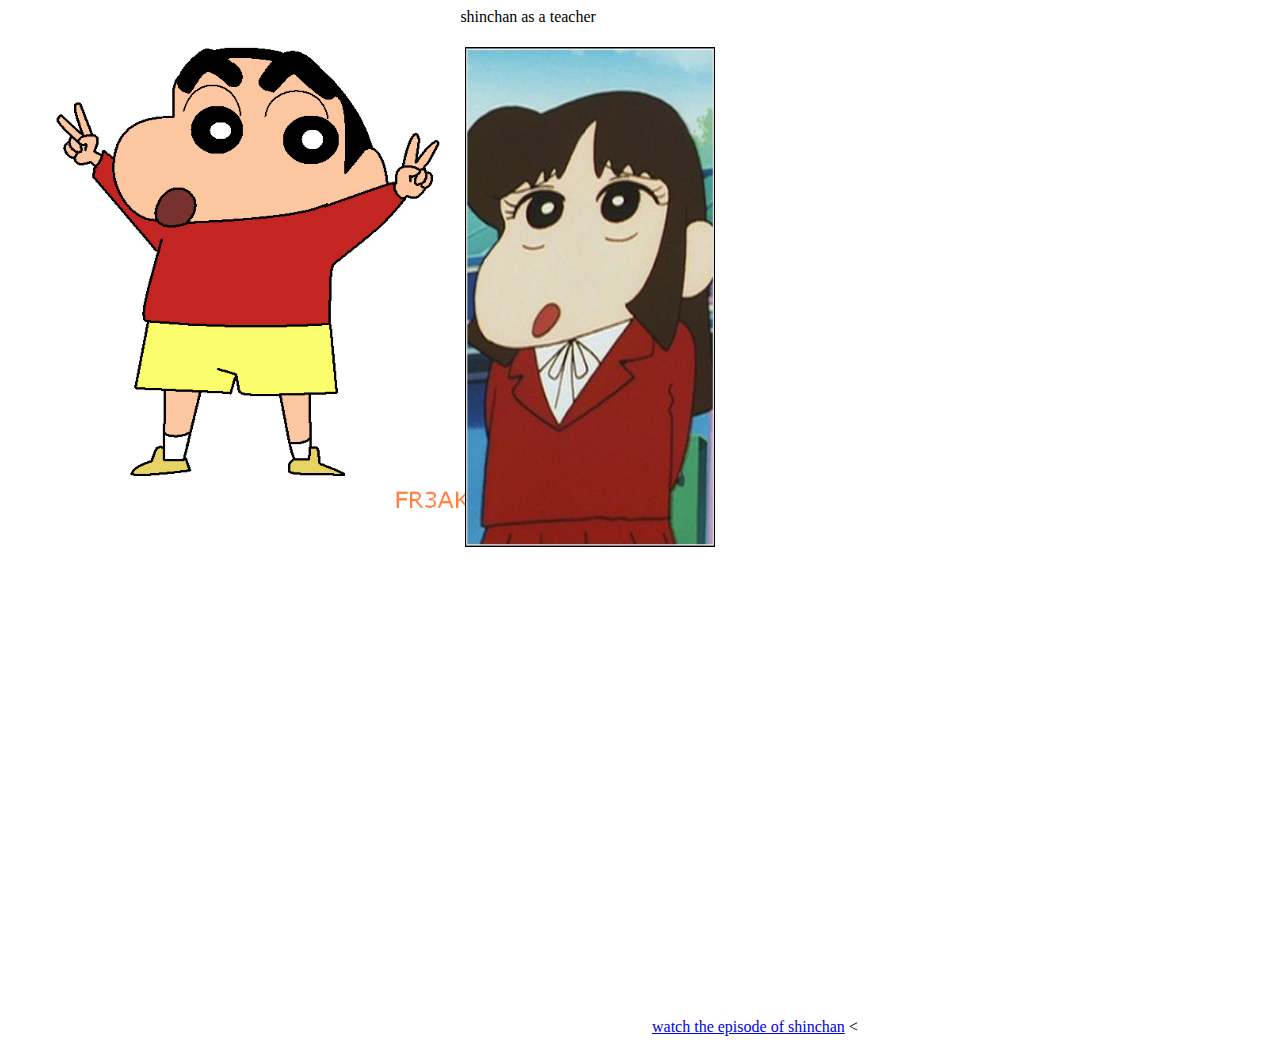
<file: index.html>
<html>
    <head>
        <title>shinchan</title>
    <style>
    {
        box-sizing:left;
    }
    .column{
        float: left;
        width: 35%;
        padding: 5px;   
    }
    .row::after{
        content: "img/ichan";
        clear: both;
        display: table;
    }
    </style>
    </head>
    <body>
        <div clss="row">
            <div class="column">
        <img src="img/shinchan.png" alt="shinchan pyara" style="height: 500px;width: 500px;">
        </div>
        <p>shinchan as a teacher</p>
        <div class="column">
        <img src="img/ichan.jpg" alt="I chan" style="height:500px;width:250px;">
        </div>
        </div>
        <iframe width="640" height="480" src="https://www.youtube.com/embed/RI-iMcPcUrw" frameborder="0" allow="autoplay; encrypted-media" allowfullscreen></iframe>
        <a href="https://www.youtube.com/watch?v=RI-iMcPcUrw">watch the episode of shinchan</a>
        <
    </body>
</html>
</file>
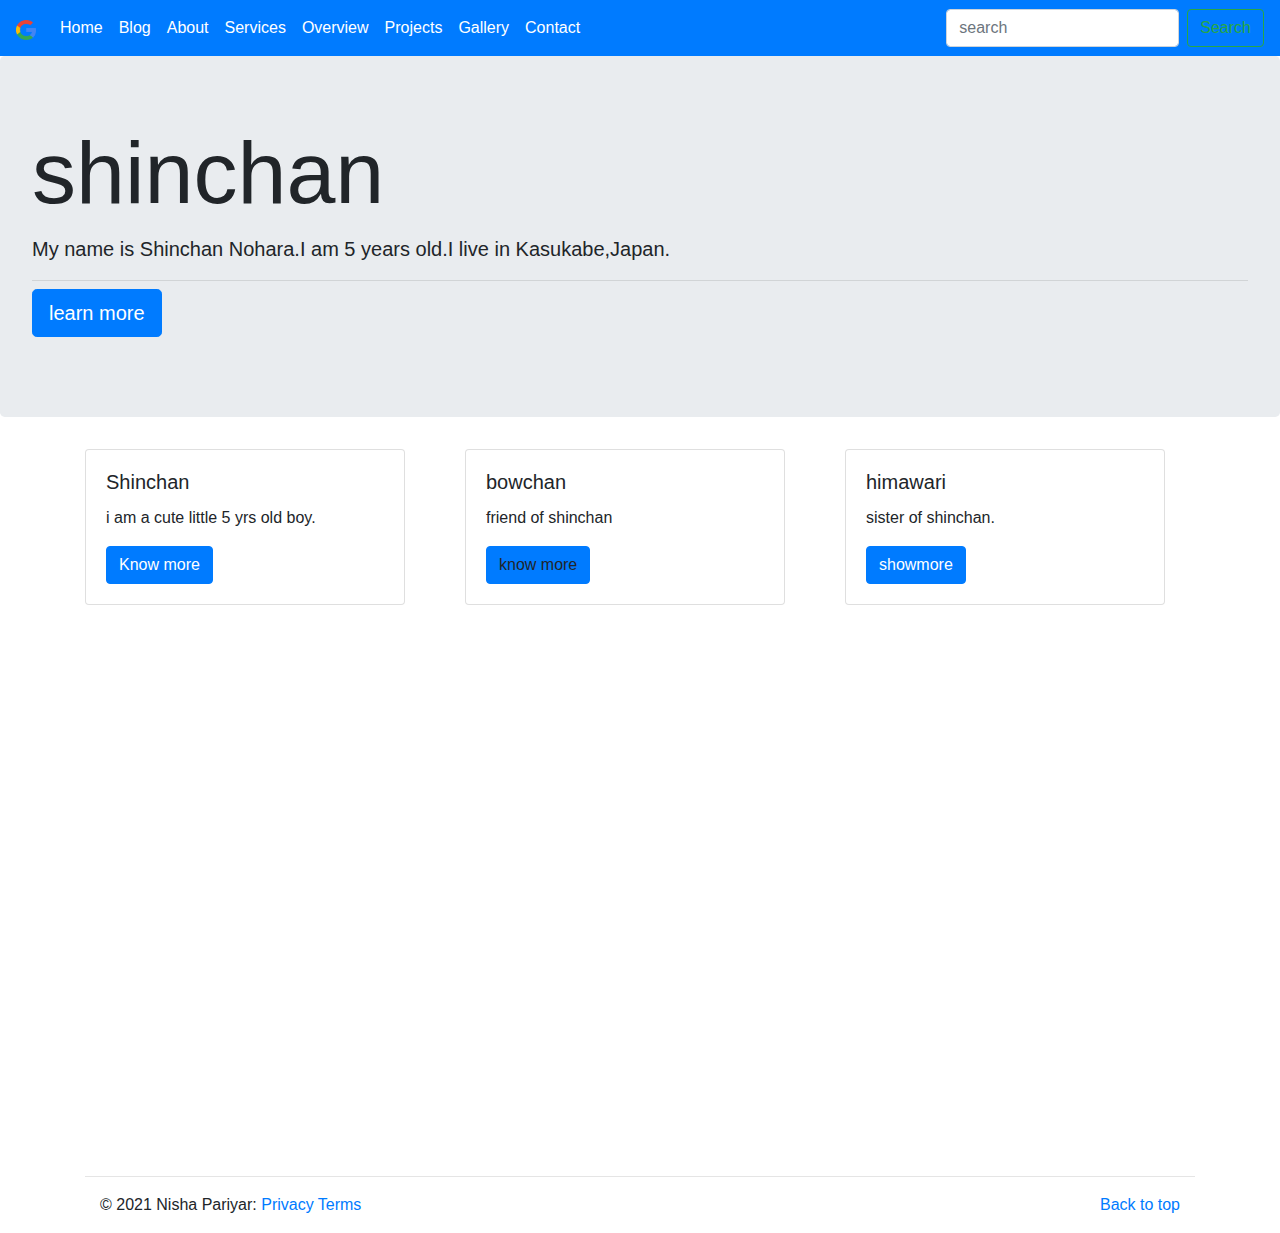
<file: jumbotron/index.html>
<!DOCTYPE html>
<html lang="en">
<head>
    <meta charset="UTF-8">
    <meta name="viewport" content="width=device-width, initial-scale=1.0">
    <meta http-equiv="X-UA-Compatible" content="ie=edge">
    <title>Document</title>
    <link rel="stylesheet" type="text/css" href="css/bootstrap.min.css"/>
</head>
<body>
    <nav class="navbar navbar-expand-lg navbar-dark bg-primary">
        <a class="navbar-brand" href="#">
            <img src="img/google.png" width="20" height="20" alt="Google logo" />
        </a>
        <button class="navbar-toggler" type="button" data-toggle="collapse" data-target="#navbarNavAltMarkup" aria-controls="navbarNavAltMarkup" aria-expanded="false" aria-label="Toggle navigation">
          <span class="navbar-toggler-icon"></span>
        </button>
        <div class="collapse navbar-collapse" id="navbarNavAltMarkup">
            <div class="navbar-nav">
                <a class="nav-item nav-link active" href="#">Home <span class="sr-only">(current)</span></a>
                <a class="nav-item nav-link active" href="#">Blog</a>
                <a class="nav-item nav-link active" href="#">About</a>
                <a class="nav-item nav-link active" href="#">Services</a>
                <a class="nav-item nav-link active" href="#">Overview</a>
                <a class="nav-item nav-link active" href="#">Projects</a>
                <a class="nav-item nav-link active" href="#">Gallery</a>
                <a class="nav-item nav-link active" href="#">Contact</a>
            </div>
        </div>
        <form class="form-inline my-2 my-lg-0">
            <input class="form-control mr-sm-2" type="search" placeholder="search"aria-label="search">
            <button class="btn btn-outline-success my-2 my-sm-0" type="Submit">Search</button>
        </form>
    </nav>
      <div class="jumbotron">
          <h1 class="display-2">shinchan</h1>
          <p class="lead">My name is Shinchan Nohara.I am 5 years old.I live in Kasukabe,Japan.</p>
          <hr class="my-2">
          <p class="lead">
              <a class="btn btn-primary btn-lg" href="#" role="button">learn more</a>
          </p>
        </div>
    <div class="container">
        <div class="row">
            <div class="col-sm">
                    <div class="card" style="width: 20rem;">
                            <div class="card-body">
                              <h5 class="card-title">Shinchan</h5>
                              <p class="card-text">i am a cute little 5 yrs old boy.</p>
                              <a href="#" class="btn btn-primary">Know more</a>
                            </div>
                    </div>
            </div>
            <div class="col-sm">
                    <div class="card" style="width: 20rem;">
                            <div class="card-body">
                                <h5 class="card-title">bowchan</h5>
                                <p class="card-text">friend of shinchan</p>
                                <a herf="#" class="btn btn-primary">know more</a>
                            </div>
                    </div>
            </div>
            <div class="col-sm">
                <div class="card"style="width:20rem;">
                    <div class="card-body">
                        <h5 class="card-title">himawari</h5>
                        <p class="card-text">sister of shinchan.</p>
                        <a href="#" class="btn btn-primary">showmore</a>
                    </div>
                </div>
            </div>
        </div>
        <div id="container">
                <div style="position:relative;height:0;padding-bottom:50%">
                        <div style="position:relative;height:20px;padding-bottom : 50px;padding-top: 50px;"><iframe width="700px" height="500px" src="https://www.youtube.com/embed/o8t4bKNYT7E" title="YouTube video player" frameborder="0" allow="accelerometer; autoplay; clipboard-write; encrypted-media; gyroscope; picture-in-picture" allowfullscreen></iframe></div>
                        </div>       
        <hr class="feature-divider">
        <footer class="container">
                <p class="float-left">© 2021 Nisha Pariyar:
                        <a href="#"> Privacy</a>
                        <a href=#>Terms</a>
                    <p class="float-right">
                        <a href="#">Back to top</a>
                    </p>
                </p>
        </footer>
    </div>
</body>
<script src="js/jquery-3.3.1.slim.min.js"></script>
<script src="js/bootstrap.min.js"></script>
</html>
</file>
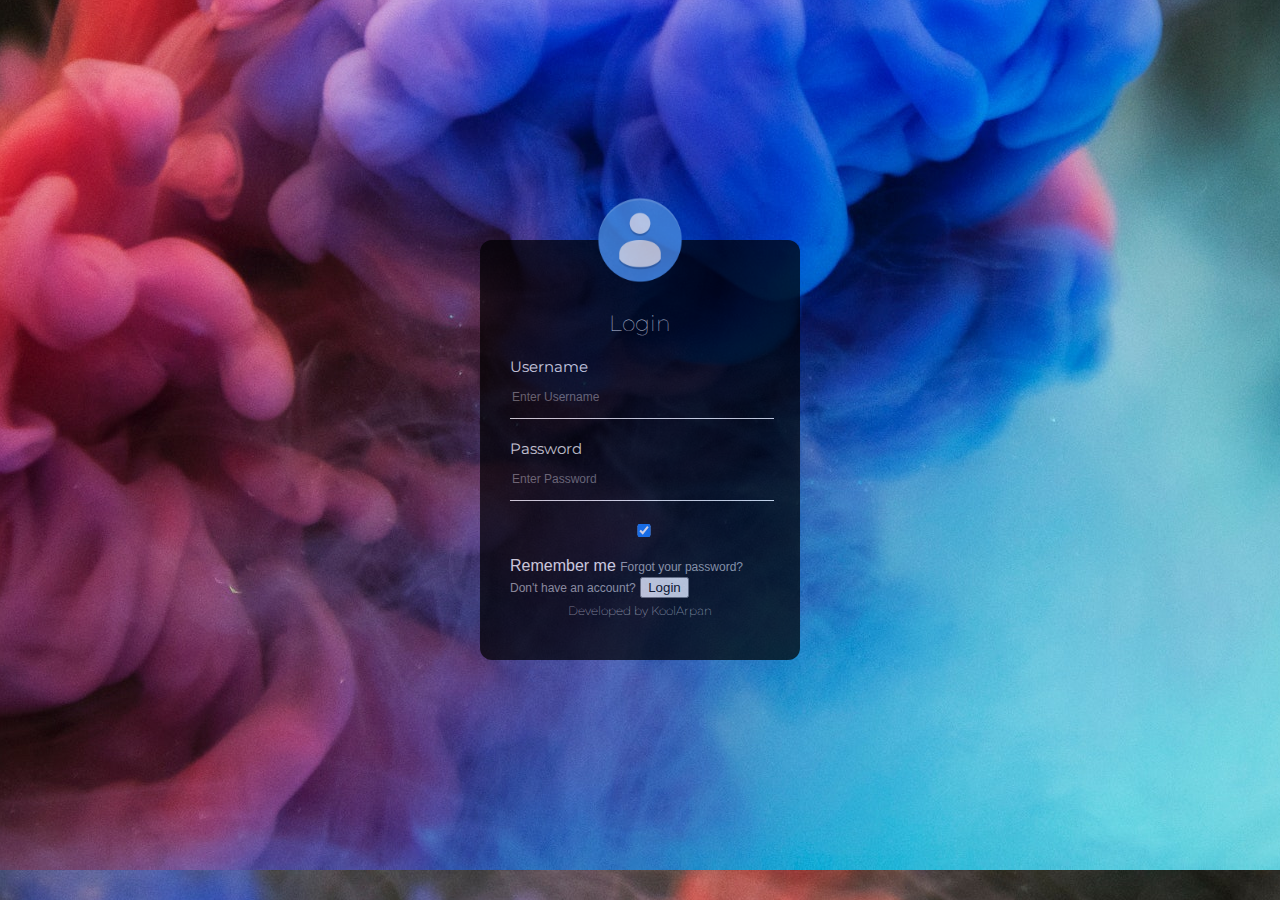
<file: login-page/index.html>
<!DOCTYPE html>
<html lang="en">
<head>
    <title>Login Page</title>
    <link rel="stylesheet" type="text/css" href="style.css">
    <link href="https://fonts.googleapis.com/css?family=Montserrat" rel="stylesheet">
</head>

<body>
        <div class="loginbox">
            <img src="img/avatar.png" alt="avatar" class="avatar">
            <h1>Login</h1>
            <form>
                <p>Username</p>
                <input type="text" name="" placeholder="Enter Username">
                <p>Password</p>
                <input type="password" placeholder="Enter Password">
                
                <label>
                    <input type="checkbox" checked="checked" name="remember"> Remember me
                </label>
                
                <a href="#">Forgot your password?</a> <br>
                <a href="#">Don't have an account?</a>
                <button type ="button">Login</button>

                
                <h4>Developed by KoolArpan</h4>
            </form>

            </div>
        </div>
</body>
</html>
</file>
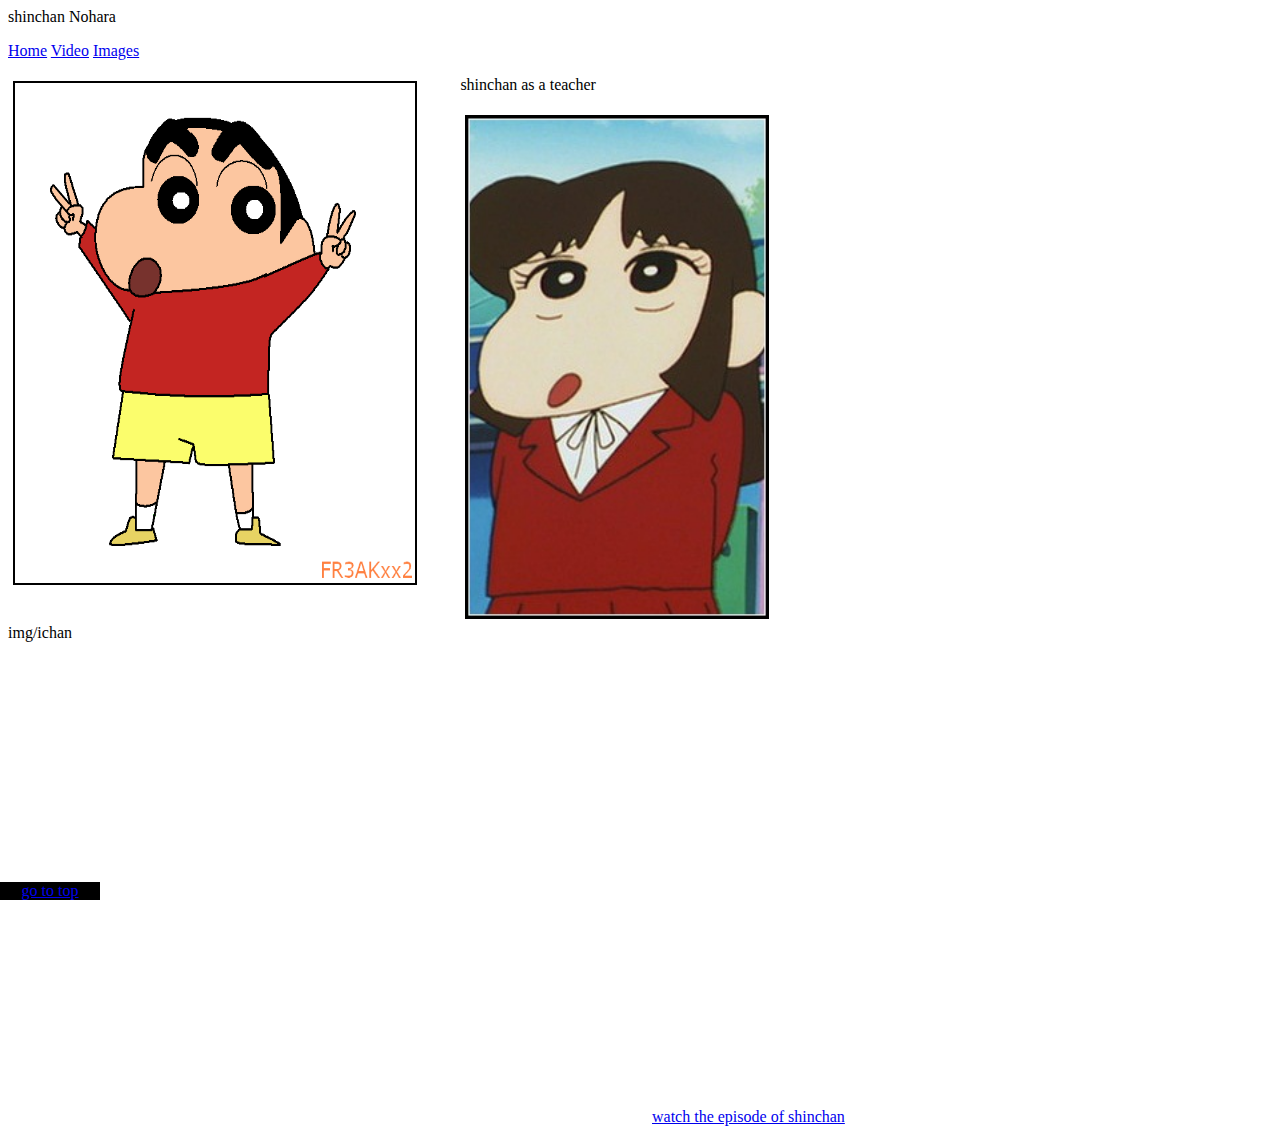
<file: shinchan/index.html>
<html>
    <head>
        <title>shinchan</title>
    <style>
    img{
        border: 2px solid black;        
    }
    .column{
        float: left;
        width: 35%;
        padding: 5px;   
    }
    .row::after{
        content: "img/ichan";
        clear: both;
        display: table;
    }
    footer {
        position: fixed;
        left: 0;
        bottom: 0;
        width: 100;
        background-color: black;
        color:black;
        text-align: center;

    }    
    </style>
    <div class="shinchan nohara">
        <p>shinchan Nohara</p>
    </div>
    </head>
    <body>

    <header>
    <div class="navbar">
        <a href="#home">Home</a>
        <a href="#video">Video</a>
        <a href="#images">Images</a>
    </div>
    </header>
    <footer> 
        <div class="nav-item">
            <a class="nav-link"href="#">go to top</a>
        </div>
    </footer>
    </article>
        <div class="row">
            <div class="column">
        <img src="img/shinchan.png" alt="shinchan pyara" style="height: 500px;width: 400px;">
        </div>
        <p>shinchan as a teacher</p>
        <div class="column">
        <img src="img/ichan.jpg" alt="I chan" style="height:500px;width:300px;">
        </div>
        </div>
        <iframe width="640" height="480" src="https://www.youtube.com/watch?v=edGd2WV-Kik" frameborder="0" allow="autoplay; encrypted-media" allowfullscreen></iframe>
        <a href="https://www.youtube.com/watch?v=edGd2WV-Kik">watch the episode of shinchan</a>
    </body>
</html>
</file>
<file: login-page/style.css>
body{
    margin:0;
    padding: 0;
    background: url(img/background.jpg);
    background-size: auto;
    background-position: center;
    font-family: sans-serif;
}

.loginbox{
    width: 320px;
    height: 420px;
    background: rgb(0, 0, 0);
    color: #fff;
    top: 50%;
    left: 50%;
    position: absolute;
    transform: translate(-50%,-50%);
    box-sizing: border-box;
    padding: 70px 30px;
    opacity: 0.7;
    border-radius:  12px;
}

.avatar{
    width: 100px;
    height: 100px;
    border-radius: 50%;
    position: absolute;
    top: -50px;
    left: calc(50% - 50px);
}

h1{
    margin: 0;
    padding: 0 0 20px;
    text-align: center;
    font-size: 22px;
    font-family: 'Montserrat', sans-serif;
    font-weight: 100;

}

.loginbox p{
    margin: 0;
    padding: 0;
    font-weight: 200px;
    font-size: 15px;
    font-family: 'Montserrat'
}

.loginbox h4{
    margin: 0;
    padding: 0;
    padding-top: 5px;
    font-size: 12px;
    font-family: 'Montserrat';
    text-align: center;
    font-weight: 100;
}

.loginbox input{
    width: 100%;
    margin-bottom: 20px;
} 

.loginbox input[type="text"], input[type="password"]
{
    border: none;
    border-bottom: 1px solid #fff;
    background: transparent;
    outline: none;
    height: 40px;
    color: #fff;
    font-size: 12px;
} 

.loginbox input[type="text"]:focus , input[type="password"]:focus
{
    border-color: #009879;
}

.loginbox a{
    text-decoration: none;
    font-size: 12px;
    line-height: 20px;
    color: darkgrey;
}

.loginbox a:hover
{
    color: #2a26e6e1;
}

/* Basic Login Box */

/*
.loginbox input[type="submit"]
{
    border: none;
    outline: none;
    height: 40px;
    background: #2a26e6e1; 
    color: #fff;
    font-size: 18px;
    border-radius: 20px;    
}

.loginbox input[type="submit"]:hover
{
    cursor: pointer;
    background: #15136efb;
    color: rgba(255, 255, 255, 0.322);
}

*/

/* Animated CSS Box */
.loginbox input[type="submit"]{
    background: none;
    color: #ccc;
    width: 240px;
    height: 40px;
    border: 1.5px solid rgba(42, 38, 230, 0.882);
    font-size: 18px;
    border-radius: 20px;
    transition: .6s;
    overflow: hidden;
}



.loginbox input[type="submit"]:focus{
    outline:none;

}

.loginbox input[type="submit"]:before{
    content: '';
    display: block;
    position: absolute;
    background: rgba(255, 255, 255, .5);
    width: 60px;
    height: 100%;
    left: 0;
    top: 0;
    opacity: .5s;
    filter: blur(30px);
    transform: translate(-130px) skewX(-15deg);
}

.loginbox input[type="submit"]:after{
    content: '';
    display: block;
    position: absolute;
    background: rgba(255, 255, 255, .2);
    width: 30px;
    height: 100%;
    left: 30px;
    top: 0;
    opacity: 0;
    filter: blur(30px);
    transform: translate(-100px) skewX(-15deg);
}

.loginbox input[type="submit"]:hover{
    background: rgba(42, 38, 230, 0.882);
    cursor: pointer;
}

.loginbox input[type="submit"]:hover:before{
    transform: translateX(300px) skewX(-15deg);
    opacity: .6;
    transition: .7s;
}

.loginbox input[type="submit"]:hover:after{
    transform: translateX(300px) skewX(-15deg);
    opacity: 1;
    transition: .7s;
}
</file>
